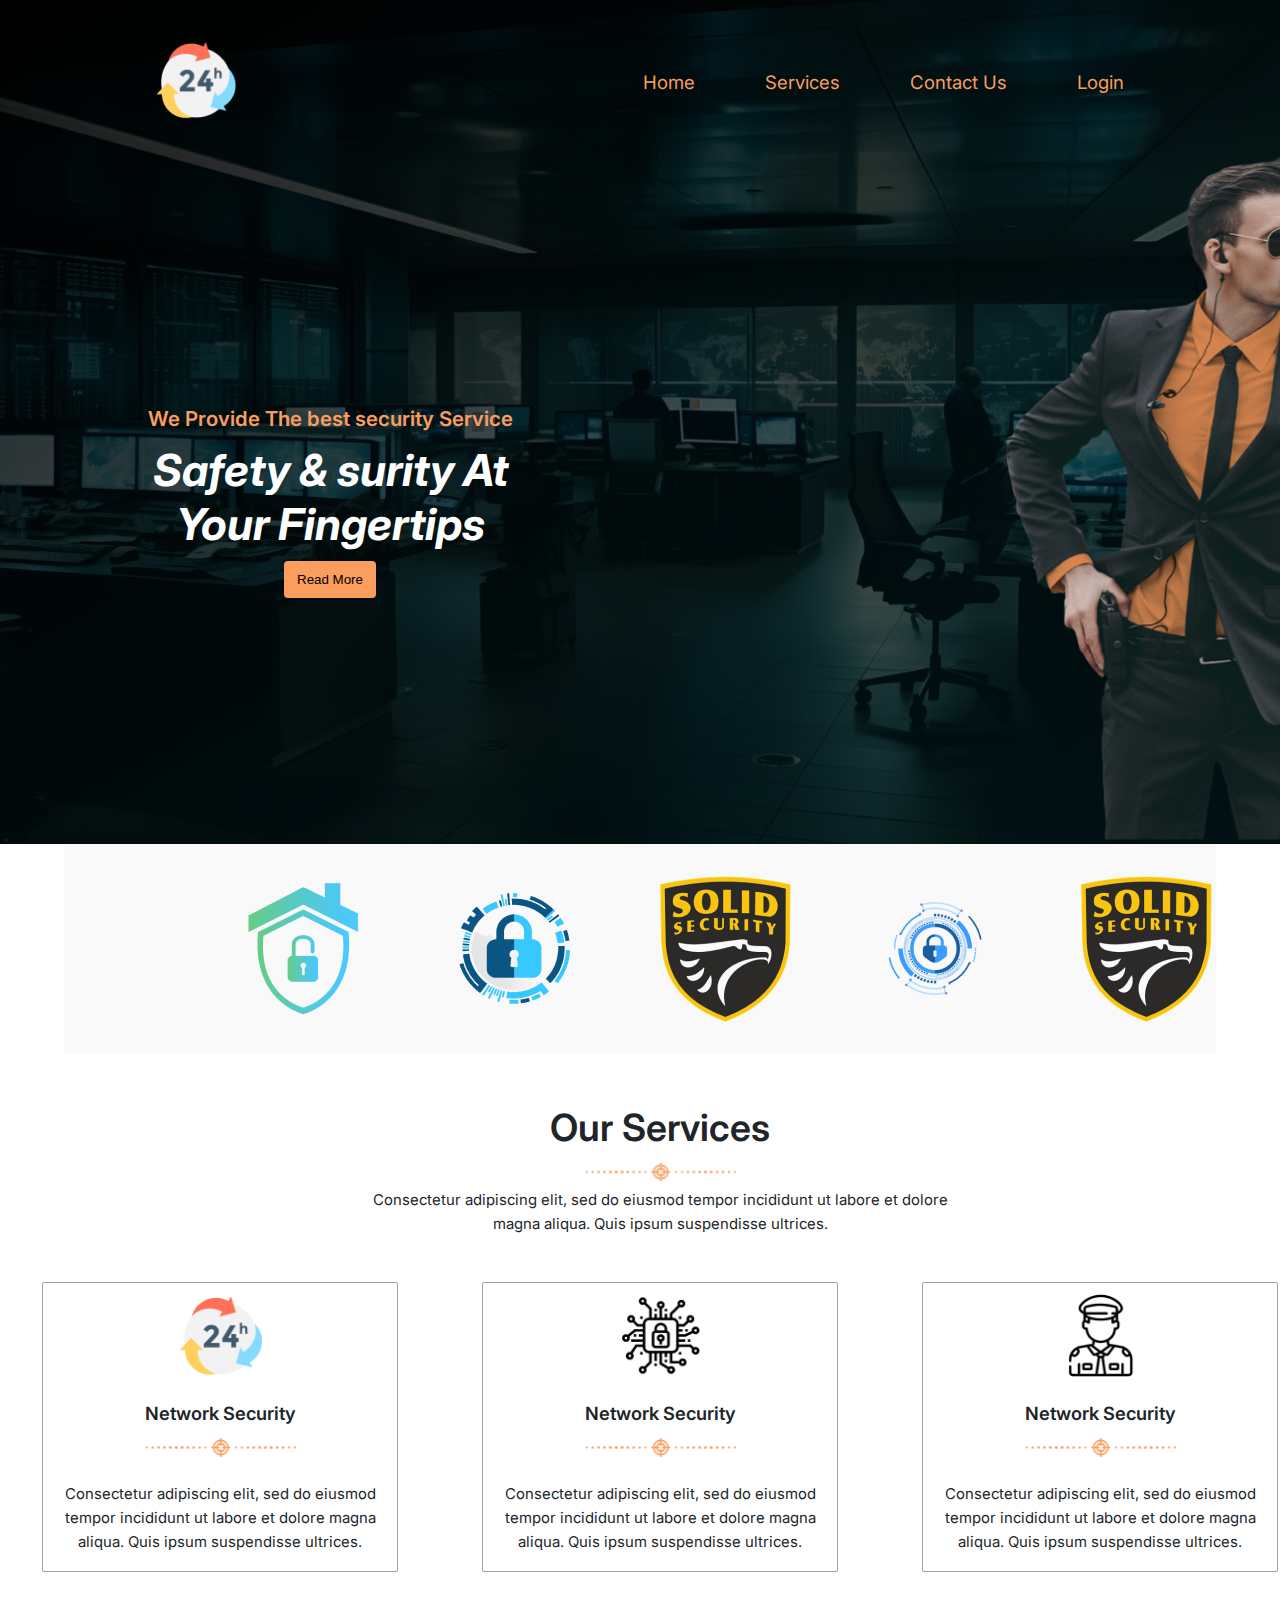
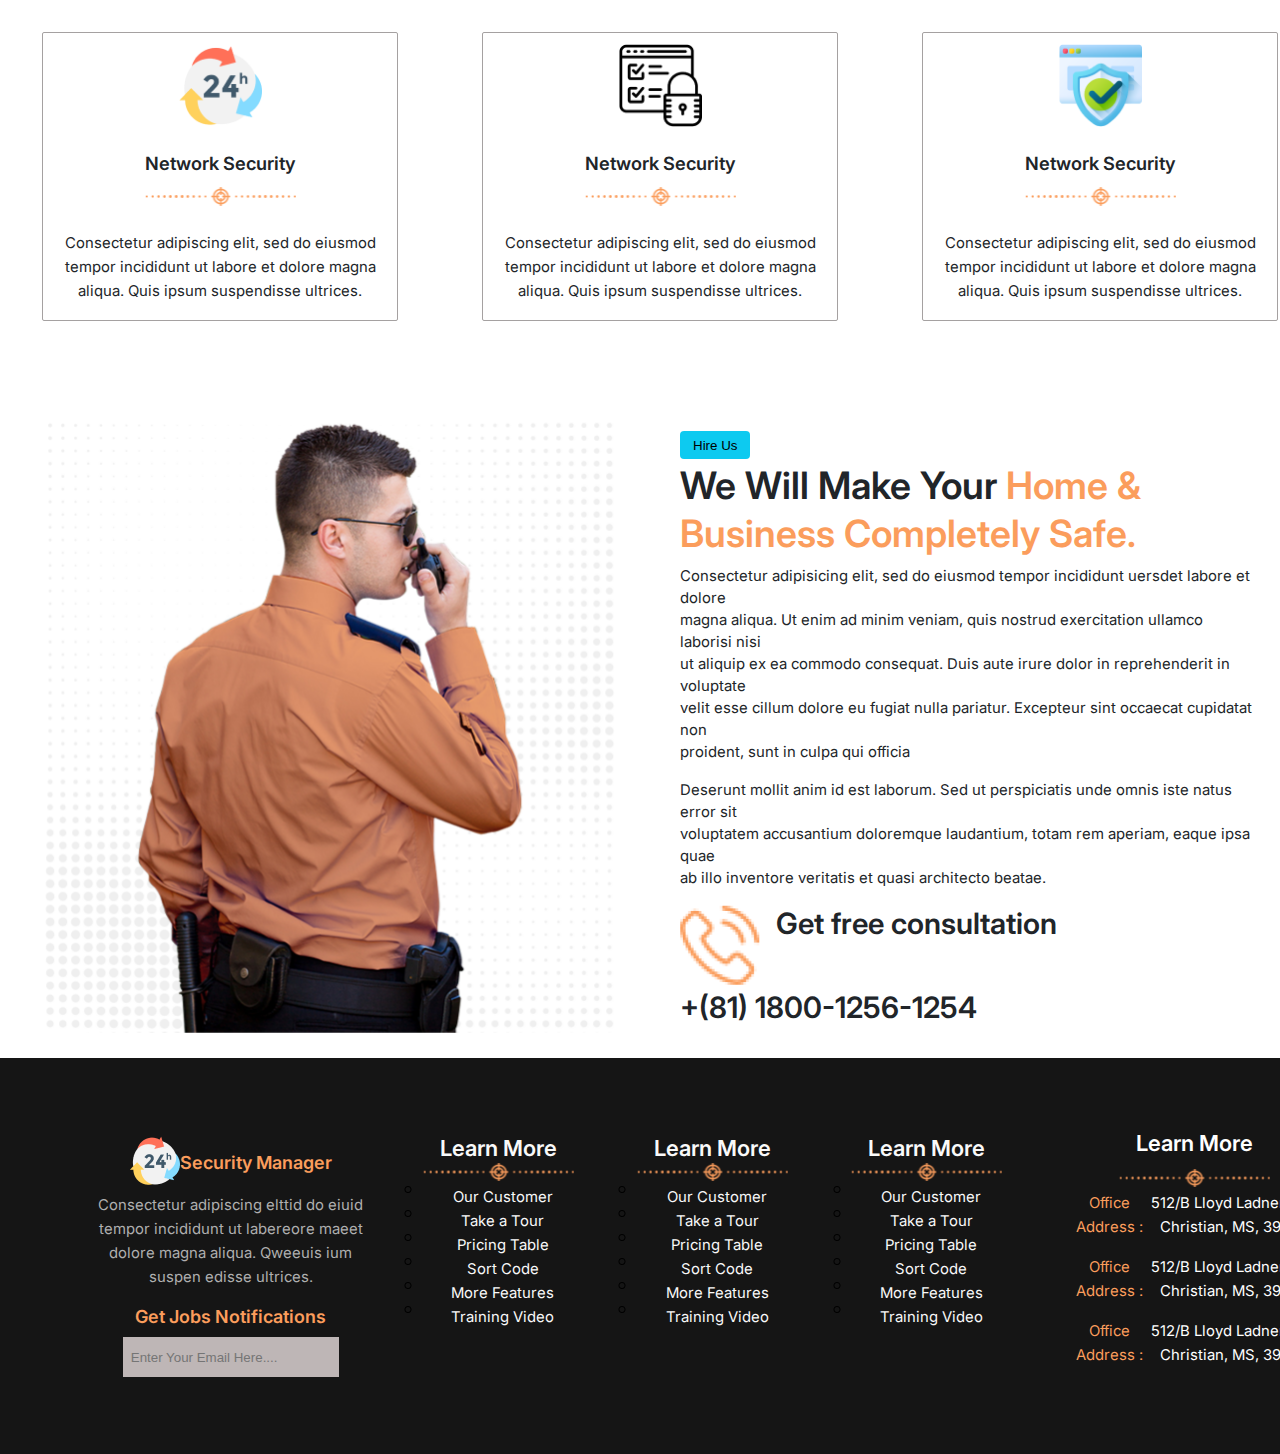
<file: Practice Day 1/index.html>
<!DOCTYPE html>
<html lang="en">

<head>
  <meta charset="UTF-8" />
  <meta name="viewport" content="width=device-width, initial-scale=1.0" />
  <title>Security</title>
  <link rel="stylesheet" href="./css/style.css" />
  <link rel="stylesheet" href="./css/responsive.css" />
</head>

<body>
  <!-- header sec -->
  <header class="header-section">
    <!-- nav bar -->
    <nav class="nav-bar">
      <div class="inner-nav">
        <div class="nav-logo">
          <img src="./images/logo.png" alt="Logo" />
        </div>
        <div class="nav-menu">
          <ul class="nav-ul">
            <li class="nav-li"><a href="#" class="nav-a">Home</a></li>
            <li class="nav-li"><a href="#" class="nav-a">Services</a></li>
            <li class="nav-li"><a href="#" class="nav-a">Contact Us</a></li>
            <li class="nav-li"><a href="#" class="nav-a">Login</a></li>
          </ul>
        </div>
      </div>
    </nav>
    <!-- hero sec -->
    <section class="hero-section">
      <div class="hero-inner">
        <div class="hero-text">
          <h4>We Provide The best security Service</h4>
          <h2>
            Safety & surity At <br />
            Your Fingertips
          </h2>
          <button class="hero-btn">Read More</button>
        </div>
        <div class="hero-image">
          <img src="./images/hero.png" alt="" />
        </div>
      </div>
    </section>
    <!-- hero sec -->
  </header>

  <!-- header and main -->

  <main class="main-section">
    <section class="feature-section">
      <div class="inner-feature">
        <img class="feature-img" src="./images/feature1.png" alt="" />
        <img class="feature-img" src="./images/feature2.png" alt="" />
        <img class="feature-img" src="./images/feature3.png" alt="" />
        <img class="feature-img" src="./images/feature4.png" alt="" />
        <img class="feature-img" src="./images/feature5.png" alt="" />
      </div>
    </section>
    <!-- service sec -->
    <section class="service-section">
      <div class="inner-service">
        <div class="service-heading">
          <h1>Our Services</h1>
          <img src="./images/hr-bar.png" alt="" />
          <p>
            Consectetur adipiscing elit, sed do eiusmod tempor incididunt ut
            labore et dolore <br />
            magna aliqua. Quis ipsum suspendisse ultrices.
          </p>
        </div>
        <div class="service-carts">
          <div class="service-cart">
            <img class="service-img" src="./images/service1.png" alt="" />
            <h2>Network Security</h2>
            <img class="service-hr" src="./images/hr-bar.png" alt="" />
            <p>
              Consectetur adipiscing elit, sed do eiusmod <br />tempor
              incididunt ut labore et dolore magna <br />aliqua. Quis ipsum
              suspendisse ultrices.
            </p>
          </div>
          <div class="service-cart">
            <img class="service-img" src="./images/service2.png" alt="" />
            <h2>Network Security</h2>
            <img class="service-hr" src="./images/hr-bar.png" alt="" />
            <p>
              Consectetur adipiscing elit, sed do eiusmod <br />tempor
              incididunt ut labore et dolore magna <br />aliqua. Quis ipsum
              suspendisse ultrices.
            </p>
          </div>
          <div class="service-cart">
            <img class="service-img" src="./images/service3.png" alt="" />
            <h2>Network Security</h2>
            <img class="service-hr" src="./images/hr-bar.png" alt="" />
            <p>
              Consectetur adipiscing elit, sed do eiusmod <br />tempor
              incididunt ut labore et dolore magna <br />aliqua. Quis ipsum
              suspendisse ultrices.
            </p>
          </div>
          <div class="service-cart">
            <img class="service-img" src="./images/service1.png" alt="" />
            <h2>Network Security</h2>
            <img class="service-hr" src="./images/hr-bar.png" alt="" />
            <p>
              Consectetur adipiscing elit, sed do eiusmod <br />tempor
              incididunt ut labore et dolore magna <br />aliqua. Quis ipsum
              suspendisse ultrices.
            </p>
          </div>
          <div class="service-cart">
            <img class="service-img" src="./images/service5.png" alt="" />
            <h2>Network Security</h2>
            <img class="service-hr" src="./images/hr-bar.png" alt="" />
            <p>
              Consectetur adipiscing elit, sed do eiusmod <br />tempor
              incididunt ut labore et dolore magna <br />aliqua. Quis ipsum
              suspendisse ultrices.
            </p>
          </div>
          <div class="service-cart">
            <img class="service-img" src="./images/service6.png" alt="" />
            <h2>Network Security</h2>
            <img class="service-hr" src="./images/hr-bar.png" alt="" />
            <p>
              Consectetur adipiscing elit, sed do eiusmod <br />tempor
              incididunt ut labore et dolore magna <br />aliqua. Quis ipsum
              suspendisse ultrices.
            </p>
          </div>
        </div>
      </div>
    </section>
    <!-- contact sec -->
    <section class="contact-section">
      <div class="inner-contact">
        <div class="contact-img">
          <img src="./images/about.png" alt="" />
        </div>
        <div class="contact-text">
          <button class="contact-btn">Hire Us</button>
          <h1>
            We Will Make Your
            <span>Home & <br />Business Completely Safe.</span>
          </h1>
          <p class="first-pera">
            Consectetur adipisicing elit, sed do eiusmod tempor incididunt
            uersdet labore et dolore <br />magna aliqua. Ut enim ad minim
            veniam, quis nostrud exercitation ullamco laborisi nisi <br />ut
            aliquip ex ea commodo consequat. Duis aute irure dolor in
            reprehenderit in voluptate <br />velit esse cillum dolore eu
            fugiat nulla pariatur. Excepteur sint occaecat cupidatat non
            <br />proident, sunt in culpa qui officia
          </p>
          <p class="second-pera">
            Deserunt mollit anim id est laborum. Sed ut perspiciatis unde
            omnis iste natus error sit <br />voluptatem accusantium doloremque
            laudantium, totam rem aperiam, eaque ipsa quae <br />ab illo
            inventore veritatis et quasi architecto beatae.
          </p>
          <div class="contact-info">
            <div class="phone-img">
              <img src="./images/phone.png" alt="" />
            </div>
            <div class="phone-text">
              <h2>Get free consultation</h2>
            </div>
          </div>
          <h2 class="number">+(81) 1800-1256-1254</h2>
        </div>
      </div>
    </section>
  </main>

  <!-- main sec -->
  <!-- footer sec -->

  <footer class="footer-section">
    <div class="inner-footer">
      <div class="bg1 fbox footer-bg-box">
        <div class="footer-brand">
          <img src="./images/footer.png" alt="" />
          <h4>Security Manager</h4>
        </div>
        <p>
          Consectetur adipiscing elttid do eiuid<br />tempor incididunt ut
          labereore maeet<br />dolore magna aliqua. Qweeuis ium<br />suspen
          edisse ultrices.
        </p>
        <h4>Get Jobs Notifications</h4>
        <input type="email" name="" id="" placeholder="Enter Your Email Here...." />
      </div>

      <div class="sm-box footer-sm-box">
        <h2>Learn More</h2>
        <img class="hr-img" src="./images/hr-bar.png" alt="" />
        <div class="sm-inner">
          <img src="./images/footer-dot.png" alt="" />
          <span>Our Customer</span>
        </div>
        <div class="sm-inner">
          <img src="./images/footer-dot.png" alt="" />
          <span>Take a Tour</span>
        </div>
        <div class="sm-inner">
          <img src="./images/footer-dot.png" alt="" />
          <span>Pricing Table</span>
        </div>
        <div class="sm-inner">
          <img src="./images/footer-dot.png" alt="" />
          <span>Sort Code</span>
        </div>
        <div class="sm-inner">
          <img src="./images/footer-dot.png" alt="" />
          <span>More Features</span>
        </div>
        <div class="sm-inner">
          <img src="./images/footer-dot.png" alt="" />
          <span>Training Video</span>
        </div>
      </div>
      <div class="sm-box footer-sm-box">
        <h2>Learn More</h2>
        <img class="hr-img" src="./images/hr-bar.png" alt="" />
        <div class="sm-inner">
          <img src="./images/footer-dot.png" alt="" />
          <span>Our Customer</span>
        </div>
        <div class="sm-inner">
          <img src="./images/footer-dot.png" alt="" />
          <span>Take a Tour</span>
        </div>
        <div class="sm-inner">
          <img src="./images/footer-dot.png" alt="" />
          <span>Pricing Table</span>
        </div>
        <div class="sm-inner">
          <img src="./images/footer-dot.png" alt="" />
          <span>Sort Code</span>
        </div>
        <div class="sm-inner">
          <img src="./images/footer-dot.png" alt="" />
          <span>More Features</span>
        </div>
        <div class="sm-inner">
          <img src="./images/footer-dot.png" alt="" />
          <span>Training Video</span>
        </div>
      </div>
      <div class="sm-box footer-sm-box">
        <h2>Learn More</h2>
        <img class="hr-img" src="./images/hr-bar.png" alt="" />
        <div class="sm-inner">
          <img src="./images/footer-dot.png" alt="" />
          <span>Our Customer</span>
        </div>
        <div class="sm-inner">
          <img src="./images/footer-dot.png" alt="" />
          <span>Take a Tour</span>
        </div>
        <div class="sm-inner">
          <img src="./images/footer-dot.png" alt="" />
          <span>Pricing Table</span>
        </div>
        <div class="sm-inner">
          <img src="./images/footer-dot.png" alt="" />
          <span>Sort Code</span>
        </div>
        <div class="sm-inner">
          <img src="./images/footer-dot.png" alt="" />
          <span>More Features</span>
        </div>
        <div class="sm-inner">
          <img src="./images/footer-dot.png" alt="" />
          <span>Training Video</span>
        </div>
      </div>

      <div class="bg2 footer-bg-box">
        <h2>Learn More</h2>
        <img class="hr-img" src="./images/hr-bar.png" alt="" />
        <div class="add-info">
          <div class="address">
            <span class="bg-ad">Office<br />Address :</span>
            <span>512/B Lloyd Ladner Rd,<br />Christian, MS, 39571</span>
          </div>
          <div class="address">
            <span class="bg-ad">Office<br />Address :</span>
            <span>512/B Lloyd Ladner Rd,<br />Christian, MS, 39571</span>
          </div>
          <div class="address">
            <span class="bg-ad">Office<br />Address :</span>
            <span>512/B Lloyd Ladner Rd,<br />Christian, MS, 39571</span>
          </div>
        </div>
      </div>
    </div>
  </footer>
</body>

</html>
</file>
<file: Practice Day 1/css/style.css>
@import url("https://fonts.googleapis.com/css2?family=Inter:wght@100..900&display=swap");

* {
  margin: 0;
  padding: 0;
  box-sizing: border-box;
  list-style: none;
  text-decoration: none;
}

:root {
  --primary-text: #212529;
  --footer-text: #c0baba;
  --highlite-text: #fb9d5c;
  --seondary-btn: #0dcaf0;
  --secondary-text: #000000;
  --bg: #ffffff;
  --normal-text: 14.9px;
  --feature-bg: #f9f9f9;
  --cart-bg: #a5a1a1;
  --footer-bg: #151515;
}

body {
  height: 100vh;
  width: 100vw;
  background-color: var(--bg);
  color: var(--primary-text);
  font-size: var(--normal-text);
  font-family: "Inter", sans-serif;
}

.header-section {
  /* width: 100%; */
  background-image: linear-gradient(150deg, rgba(0, 0, 0, 0.879), #011d2297), url(../herobg.jpg);
  background-size: cover;
  background-position: center;
  background-repeat: no-repeat;

  min-height: 80vh;
  overflow: hidden;
}

.nav-bar {
  margin: 0 auto;
  width: 1320px;
  height: 160px;
  padding: 40px 28px;
}

.inner-nav {
  display: flex;
  justify-content: space-between;
  align-items: center;
}

.nav-logo {
  width: 40%;
}

.nav-logo img {
  width: 80px;
  height: 80px;
  cursor: pointer;
}

.nav-menu {
  width: 80%;
}

.nav-menu .nav-ul {
  display: flex;
  justify-content: end;
  align-items: center;
  gap: 70px;
}

.nav-menu>.nav-ul>.nav-li>.nav-a {
  color: var(--highlite-text);
  font-size: 18.6px;
}

/* hero sec */
.hero-section {
  margin: 0 auto;
  width: 1320px;
}

.hero-inner {
  display: flex;
  justify-content: center;
  align-items: center;
}

.hero-text {
  width: 50%;
  text-align: center;
}

.hero-text>h4 {
  font-size: 20.5px;
  line-height: 26px;
  font-weight: 600;
  color: var(--highlite-text);
}

.hero-text>h2 {
  margin-top: 11px;
  font-size: 44.1px;
  line-height: 54px;
  font-weight: bold;
  font-style: italic;
  color: var(--bg);
}

.hero-text>.hero-btn {
  margin-top: 10px;
  padding: 6.5px 13px;
  border-radius: 4px;
  background-color: var(--highlite-text);
  line-height: 24px;
  border: none;
  outline: none;
}

.hero-image {
  width: 50%;
}

.hero-image img {
  width: 434px;
  height: 680px;
  margin-left: 50%;
}

.feature-section {
  width: 90%;
  margin: 0 auto;
  padding: 31px 174px;
  background-color: var(--feature-bg);
}

.inner-feature {
  display: flex;
  justify-content: space-evenly;
  align-items: center;
  gap: 79.81px;
}

.service-section {
  margin: 0 auto;
  width: 1320px;
  margin-top: 50px;
}

.service-heading {
  text-align: center;
}

.service-heading>h1 {
  font-size: 37.7px;
  line-height: 48px;
  font-weight: 600;
}

.service-heading>img {
  margin-top: 11px;
  width: 151px;
  height: 19px;
}

.service-heading {
  line-height: 24px;
}

.service-carts {
  margin-top: 16px;
  padding: 30px 42px;
  display: grid;
  justify-content: center;
  align-items: center;
  grid-template-columns: repeat(3, 356px);
  row-gap: 60px;
  column-gap: 84px;
}

.service-cart {
  padding: 11px 11px 17px 11px;
  text-align: center;
  border: 1px solid var(--cart-bg);
  border-radius: 2px;
}

.service-cart .service-img {
  width: 83px;
  height: 83px;
}

.service-cart h2 {
  margin-top: 20px;
  font-weight: 600;
  line-height: 24px;
  font-size: 18.3px;
}

.service-hr {
  margin-top: 11.7px;
  width: 151px;
}

.service-cart p {
  margin-top: 21px;
  line-height: 24px;
}

.contact-section {
  width: 1320px;
  margin: 0 auto;
  padding: 10px 45px;
  margin-top: 50px;
}

.inner-contact {
  display: flex;
  justify-content: space-between;
  align-items: center;
}

.contact-img {
  width: 50%;
}

.contact-img>img {
  width: 570px;
  height: 611px;
}

.contact-text {
  width: 50%;
  padding: 20px;
  text-align: left;
}

.contact-btn {
  padding: 6.5px 13px;
  border: none;
  outline: none;
  background-color: var(--seondary-btn);
  border-radius: 4px;
}

.contact-text>h1 {
  font-size: 37.7px;
  line-height: 48px;
  font-weight: 600;
  margin-top: 2px;
}

.contact-text>h1>span {
  color: var(--highlite-text);
}

.contact-text>.first-pera {
  line-height: 22px;
  margin-top: 8px;
}

.contact-text>.second-pera {
  line-height: 22px;
  margin-top: 16px;
}

.contact-info {
  margin-top: 16px;
  display: flex;
  gap: 16px;
  width: 100%;
}

.phone-img>img {
  width: 80px;
  height: 80px;
}

.phone-text>h2 {
  font-size: 29.4px;
  line-height: 38.4px;
  font-weight: 600;
}

.number {
  font-size: 29.4px;
  line-height: 38.4px;
  font-weight: 600;
}

.footer-section {
  width: 100%;
  background-color: var(--footer-bg);
  padding: 70px;
}

.inner-footer {
  margin: 0 auto;
  width: 1285px;
  display: flex;
  align-items: center;
  justify-content: center;
}

.footer-bg-box {
  width: 321px;
  padding: 1px 12px;
}

.footer-brand {
  display: flex;
  justify-content: center;
  align-items: flex-start;
}

.footer-brand h4 {
  color: var(--highlite-text);
  font-size: 18px;
  line-height: 24px;
  font-weight: 600;
}

.bg1 {
  text-align: center;
  color: #afafaf;
}

.bg1 p {
  margin-top: 7.5px;
  line-height: 24px;
}

.bg1 h4 {
  margin-top: 16px;
  color: var(--highlite-text);
  font-size: 18px;
  line-height: 24px;
  font-weight: 600;
}

.bg1 input {
  margin-top: 8px;
  width: 216px;
  height: 40px;
  background-color: #beb6b6;
  padding: 8px;
  border: none;
  outline: none;
}

.footer-sm-box {
  width: 214.16px;
  padding: 0 12px 48px 12px;
  text-align: center;
}

.sm-box {
  color: #f9f9f9;
}

.sm-box h2 {
  font-size: 22px;
  line-height: 28px;
  font-weight: 600;
}

.sm-box .hr-img {
  width: 151px;
  height: 19px;
}

.sm-inner img {
  display: block;
  margin: 0 auto;
  float: left;
}

.sm-inner span {
  line-height: 24px;
  text-align: center;
}

.bg2 {
  text-align: center;
  color: #ffffff;
}

.bg2 h2 {
  font-size: 22px;
  line-height: 28px;
  font-weight: 600;
}

.bg2 .hr-img {
  margin-top: 11.96px;
  width: 151px;
  height: 19px;
}

.address {
  display: flex;
  justify-content: center;
  align-items: center;
  gap: 8px;
  padding: 0 0 16px 0;
}

.add-info {
  line-height: 24px;
}

.bg-ad {
  color: var(--highlite-text);
}
</file>
<file: Practice Day 1/css/responsive.css>
@media only screen and (min-width: 912px) {
  .nav-bar {
    margin: 0 auto;
    width: 80%;
  }
}
</file>
